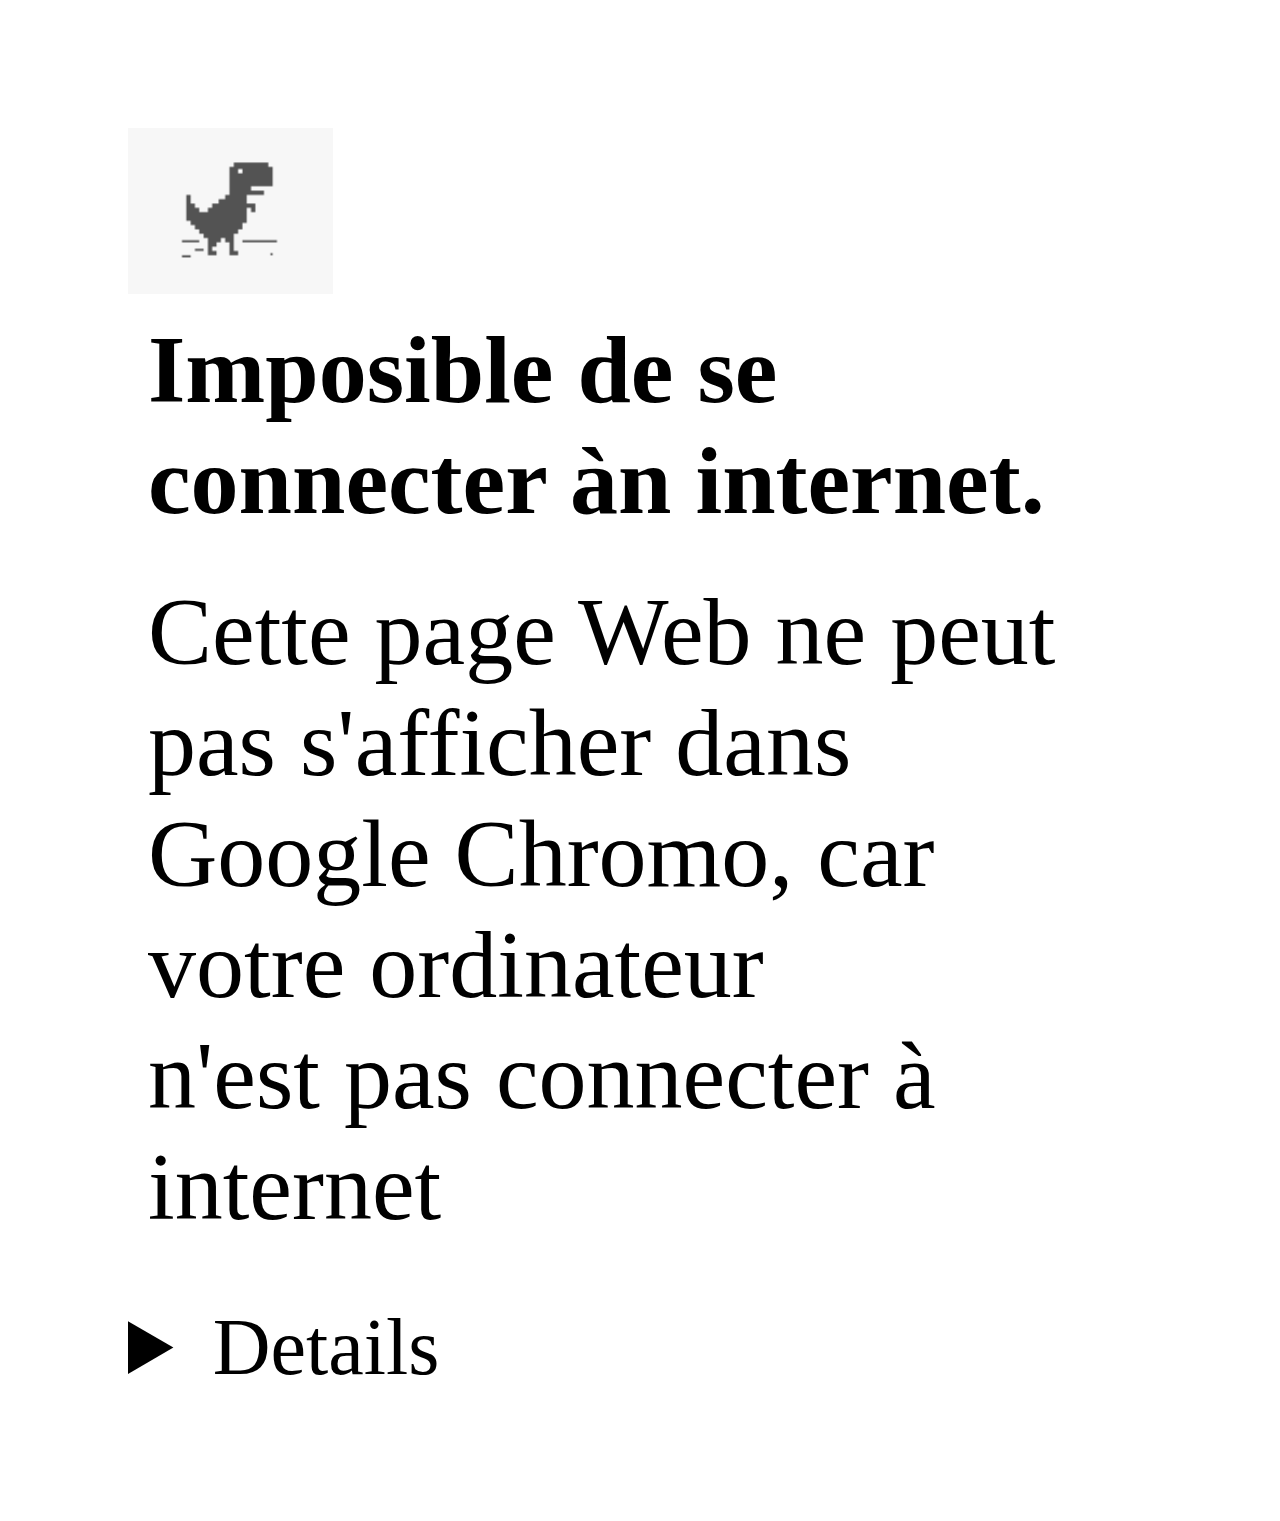
<file: index.html>
<!DOCTYPE html>
<html lang="en">

<head>
    <meta charset="UTF-8">
    <meta name="viewport" content="width=device-width, initial-scale=1.0">
    <title>Document</title>
    <link rel="stylesheet" href="css/styles.css">
    <script src="js/main.js"></script>
    <link rel="manifest" href="manifest.json" />
</head>

<body onload="setTimeout('Redirection()', 3000)">
    <img src="img/lametropole.png" alt="" class="image">
    <img src="img/footer.png" alt="" class="img">
    
    <div class="connecte">
        <img src="img/dinosore.png" alt="" class="dinosore">
        <h4>Imposible de se connecter àn internet.</h1>
            <p>Cette page Web ne peut pas s'afficher dans Google Chromo, car votre ordinateur<br>
                n'est pas connecter à internet</p>

            <details>
                <summary>Details</summary>
            </details>
    </div>
</body>

</html>
</file>
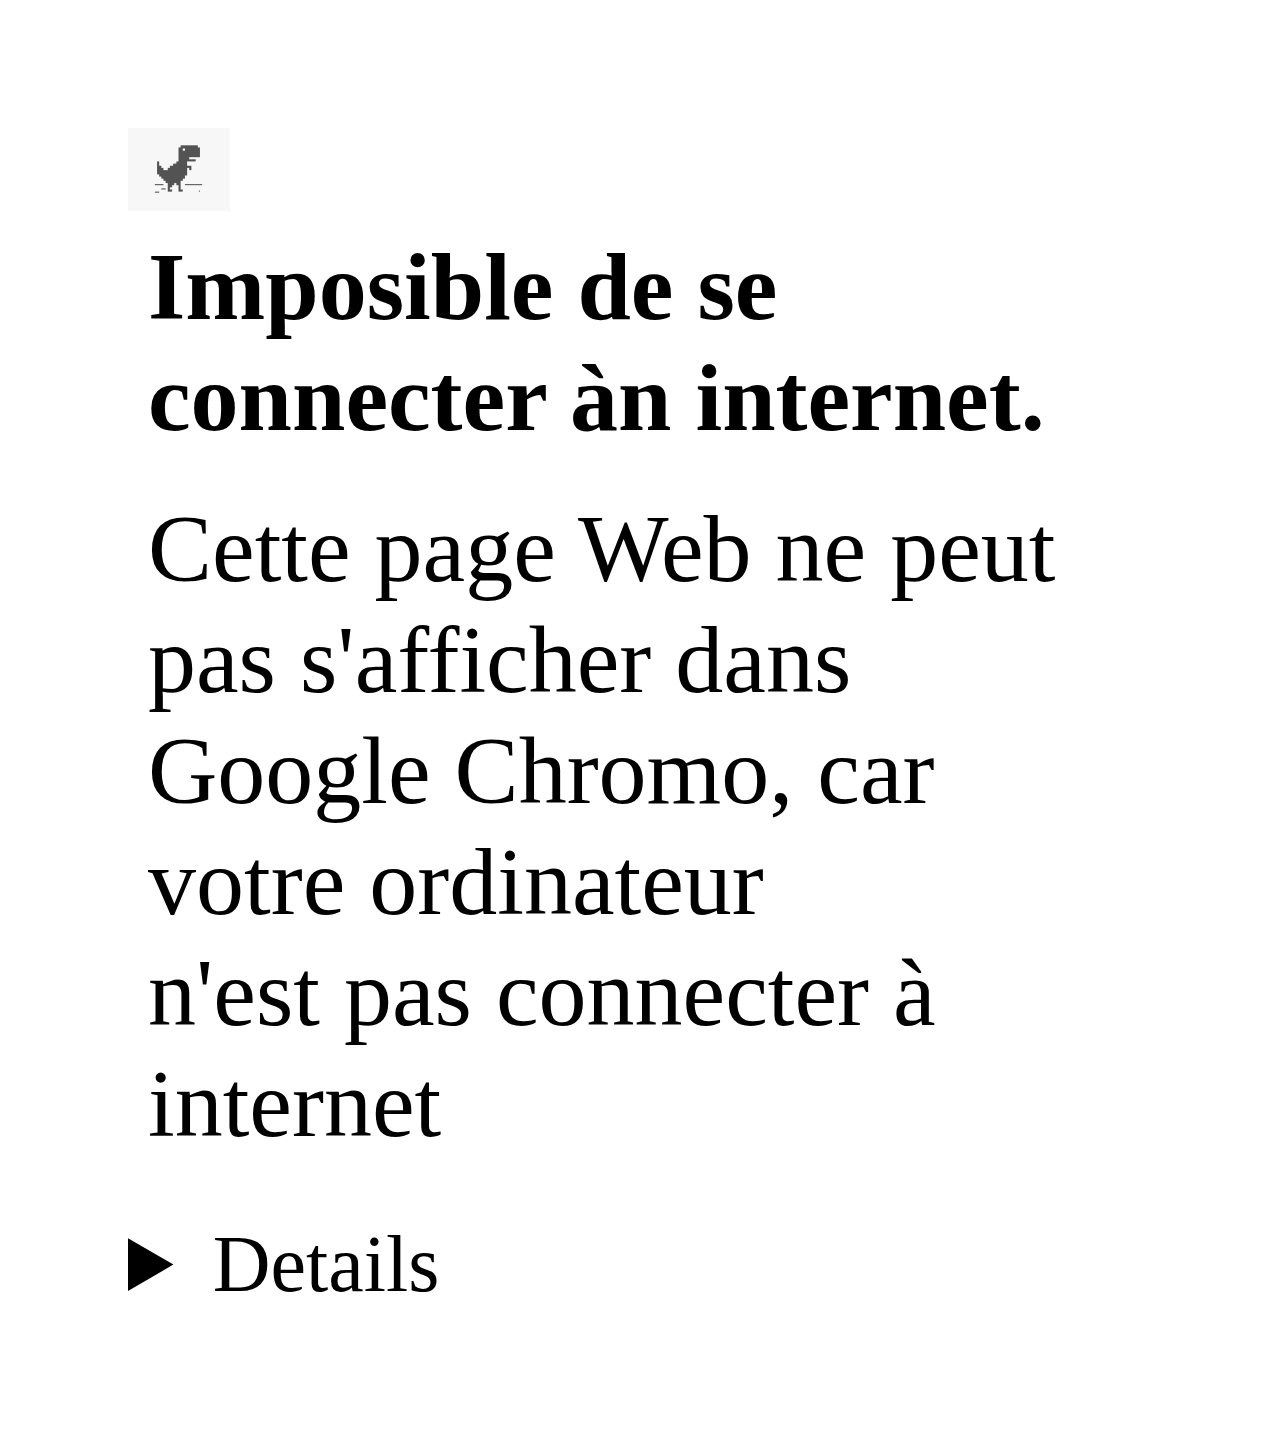
<file: titres.html>
<!DOCTYPE html>
<html lang="en">

<head>
    <meta charset="UTF-8">
    <meta name="viewport" content="width=device-width, initial-scale=1.0">
    <title>Document</title>
    <link rel="stylesheet" href="css/titre.css">
    <link rel="stylesheet" href="css/form.css">
    <link rel="stylesheet" href="css/ticket.css">
    <link rel="stylesheet"
        href="https://fonts.googleapis.com/css2?family=Material+Symbols+Outlined:opsz,wght,FILL,GRAD@20..48,100..700,0..1,-50..200" />
    <link rel="manifest" href="manifest.json" />

    <script src="js/titre.js" defer></script>
    <script src="js/form.js" defer></script>
</head>

<body>
    <header>
        <!--------- navBar --------->
        <nav class="nav-content">
            <ul>
                <li class="spacer"></li>
                <li>E-Tickets</li>
                <li><span class="material-symbols-outlined">
                        more_horiz
                    </span></li>
            </ul>
        </nav>
    </header>
    <div class="connecte">
        <img src="img/dinosore.png" alt="" class="dinosore">
        <h4>Imposible de se connecter àn internet.</h1>
            <p>Cette page Web ne peut pas s'afficher dans Google Chromo, car votre ordinateur<br>
                n'est pas connecter à internet</p>

            <details>
                <summary>Details</summary>
            </details>
    </div>
    <!--------- page2 ------->
    <div class="title-content">
        <h1>Aucun titre à utiliser</h1>
        <p>Vous pouvez acheter des titres pour voyager sur le reseau</p>
        <h2 id="title-content">Acheter des titres</h2>
    </div>
    <section class="titres">
        <h2>SUR MON TÉLÉPHONE</h2>
        <article class="ticket">
            <img src="img/ticket.png" alt="" id="ticket">
            <span>1 VOYAGE AIX EN BUS</span>
            <span>1 leticket disponible</span>
        </article>
        <article class="shopping">
            <span class="material-symbols-outlined">
                shopping_cart
            </span>
            <h3>Acheter des titres</h3>
        </article>
        <article class="utiliser">
            <div class="voyage">
                <p>1 VOYAGE AIX EN BUS</p>
                <h4>1 voyage disponible</h4>
                <p class="p40">Vous utiliser</p>
                <div class="checkbox">
                    <label for="check">Le bus</label>
                    <input type="checkbox" id="check" name="check">
                </div>
                <button class="btn-content">Utiliser</button>
            </div>

        </article>
    </section>
    <!----- acheter des titre-------->
    <section class="content">
        <div class="skil-content">
            <span class="material-symbols-outlined" id="close">
                close
            </span>
            <ul>
                <li>Acheter</li>
            </ul>
            <div>
                <span class="material-symbols-outlined">
                    tune
                </span>
                <span class="material-symbols-outlined">
                    more_horiz
                </span>
            </div>
        </div>
        <div class="flex">
            <div class="div-content">
                <img src="img/Capture d’écran du 2024-06-03 00-03-42.png" alt="">
                <div>1 VOYAGE AIX EN BUS
                    <div class="paragraph">valable 60 minutes</div>
                </div>
            </div>
            <div class="select">
                <div class="icon">
                    <span class="material-symbols-outlined" id="moins">
                        do_not_disturb_on
                    </span>
                    <div class="compteur">0</div>
                    <span class="material-symbols-outlined" id="plus" id="material-symbols-outlined">
                        add_circle
                    </span>
                </div>
                <div class="paye">1,20 €</div>
            </div>
        </div>
        <div class="flex">
            <div class="div-content">
                <img src="img/Capture d’écran du 2024-06-03 00-03-42.png" alt="">
                <div>10 VOYAGE AIX EN BUS
                    <div class="paragraph">valable 60 minutes sur aix en Bus <br>Mutli-validable</div>
                </div>
            </div>
            <div class="select">
                <div class="icon">
                    <span class="material-symbols-outlined" class="moins">
                        do_not_disturb_on
                    </span>
                    <div class="compteur">0</div>
                    <span class="material-symbols-outlined" class="plus" id="material-symbols-outlined">
                        add_circle
                    </span>
                </div>
                <div class="paye">9,00 €</div>
            </div>
        </div>
        <article class="content-article">
            <div class="strong">Total: <strong id="strong"></strong></div>
            <h2 id="paragraph"></h2>
        </article>
    </section>
    <!-------paiement------->
    <section class="commande">
        <div class="skil">
            <img src="img/back.png" alt="" id="back">
            <p>Acheter</p>
            <p>Votre voyage</p>
            <p class="spacer"></p>
        </div>
        <h2 class="text1">Totale de la commande: <span class="commandeTicket2"></span></h2>
        <h2 class="text">1 VOYAGE AIX EN BUS <span class="commandeTicket3"></span></h2>
        <form action="">
            <label for=""><input type="checkbox" id="condition" name="condition">J'ai lu et j'accepte les <a
                    href="">conditions générales de vente</a></label>
            <h2 class="submit">Payer</h2>
        </form>
    </section>
    <section class="payTraduction">
        <div class="skil">
            <img src="img/back.png" alt="" id="back1">
            <p>Paiement</p>
            <p class="spacer"></p>
        </div>
        <div class="language">
            <img src="img/photo.png" alt="">
            <select name="" id="langue">
                <option value="">FR</option>
                <option value="">EN</option>
                <option value="">ES</option>
            </select>
        </div>
        <div class="symbole">
            <select name="" id="cardP">
                <option value="" class="cardP"></option>
            </select>
        </div>
    </section>
    <!------ Formulaire -------->
    <main>
        <form action="#" class="formContent">
            <div id="numberCard"></div>
            <div id="experyDate"></div>
            <div id="crypto"></div>
            <div class="card">
                <label for="">Numéro de carte</label>
                <div class="cardType">
                    <input type="text" id="CardNum" maxlength="19"><span class="material-symbols-outlined"
                        id="creditCard">
                        credit_card
                    </span>
                    <span class="material-symbols-outlined">
                        help
                    </span>
                </div>
            </div>
            <div>
                <label for="">Expire fin<br></label>
                <select name="" id="select">
                    <option value="">Mois</option>
                    <option value="J">Janvier</option>
                    <option value="F">Fevrier</option>
                    <option value="M">Mars</option>
                    <option value="A">Avril</option>
                    <option value="M">Mais</option>
                    <option value="J">Juin</option>
                    <option value="J">Juillet</option>
                    <option value="A">Août</option>
                    <option value="S">Septembre</option>
                    <option value="O">Octobre</option>
                    <option value="N">Novembre</option>
                    <option value="D">Decembre</option>
                </select>
                <select name="" id="select1">
                    <option value="">année</option>
                    <option value="">2026</option>
                    <option value="">2027</option>
                    <option value="">2028</option>
                    <option value="">2029</option>
                    <option value="">2030</option>
                </select>
            </div>
            <div class="cvv">
                <label for="">Cryptograme visuel<br><input type="text" id="cvv" maxlength="3"></label>
                <span class="material-symbols-outlined">
                    help
                </span>
            </div>
            <button type="submit" id="valide">VALIDER</button>
        </form>
        <div class="photo">
            <img src="img/visa.png" alt="">
            <img src="img/securité.png" alt="">
            <img src="img/mastercard.png" alt="">
        </div>
        <article id="paiement">
            <a href="#" id="card">Annuler et retourner à la boutique</a>
            <hr>
            <img src="img/payzer.png" alt="">
            <img src="img/pci.png" alt="">
            <div class="copyright">
                <p>Copyright Lyca © 2024</p>
                <p><a href="#">Mentions légales</a></p>
            </div>
        </article>
    </main>
    <div class="validation">
        <div class="skil">
            <img src="img/back.png" alt="" id="back2">
            <p>Acheter</p>
            <p>Paiement</p>
            <p class="spacer"></p>
        </div>
        <img src="img/validation.png" alt="" class="screen">
        <strong>Paiement accepté</strong>
        <p>Retrouvez-vos titres dans votre compte et utilisez-les
            pour voyager facilement</p>
        <h2 class="closeBtn">Fermer</h2>
    </div>
    <!-------- Carte de ticket en cours------>
    <section class="controle">
        <div class="skil">
            <img src="img/back.png" alt="" id="back3">
            <p>E-Tickets</p>
            <p>Votre voyage</p>
            <p class="spacer"></p>
        </div>
        <article class="ticket">
            <h2>En cours d'utilisation <span class="material-symbols-outlined">
                    hourglass_top
                </span></h2>
            <img src="img/ticket.png" alt="" id="imgTicket">
            <div class="time">
                <h3>Fin de validité</h3>
                <div id="timeHours"></div>
            </div>
        </article>
        <article class="metro">
            <div id="voyage">
                <p>Mes validation</p>
                <h4>Aujordhui - Dimanche 2 juin</h4>
            </div>
            <div id="metro">
                <div>
                    <p>1 validation</p>
                    <p>1 VOYAGE AIX EN BUS</p>
                </div>
                <p>20:58</p>
            </div>
            <div class="help">
                <span class="material-symbols-outlined" id="help">
                    help
                </span>
                <h5>Conrespondance, accès au Métro, Contrôle</h5>
            </div>
            <button class="btnContent">Métro ou Controle</button>
            <button class="btn-content">Prendre une conrrespondance</button>
        </article>
    </section>
    <!----- Details-------->
    <section id="correspondance">
        <div class="correspondance">
            <div>
                <span class="material-symbols-outlined" id="croix">
                    close
                </span>
            </div>
            <p>correspondance, Métro, Contrôle</p>
        </div>
        <div id="info">
            <div class="info">
                <div class="rond">
                    <h4>1</h4>
                </div>
                <p>Pour prendre une correspondance :
                    sélectionnez votre titre en cours de validité et cliquez sur le bouton « Prendre une correspondance
                    »
                    Pour les titres RTM, indiquez si vous voyagez dans le Métro ou dans un autre mode de transport (bus,
                    tramway, ...)
                    Cliquez sur le bouton « Utiliser » pour confirmer votre correspondance
                    Si vous voyagez dans un bus ou un tramway, scannez le QR Code affiché à côté de chaque porte pour
                    valider votre correspondance
                    Si vous voyagez dans le métro, cliquez sur le bouton « Métro ou Contrôle » et présentez votre QR
                    Code au lecteur optique leticket présent sur le portillon
                    Le temps de validité de votre titre vous est indiqué sur l'écran "Votre voyage"</p>
            </div>
            <hr>
            <div class="info">
                <div class="rond">
                    <h4>2</h4>
                </div>
                <p>Pour ouvrir le portilon d'acceès du métro :
                    cliquez sue le bouton « Métro ou Contôle » et présentez
                    votre QR Code au lecteur optique leticket présent sur le portilon</p>
            </div>
            <hr>
            <div class="info">
                <div class="rond">
                    <h4>3</h4>
                </div>
                <p>En cas de contôle: sélectionnez votre titre en cours de validité, affichez le QR Code via
                    le bouton «Métro ou Contôle» et presentez le au contrôleur
                    cliquez sue le bouton « Métro ou Contôle » et présentez
                    votre QR Code au lecteur optique leticket présent sur le portilon</p>
            </div>
        </div>
        <hr>
    </section>
    <!------- QR Code------->
    <div class="code">
        <div class="QR">
            <span class="material-symbols-outlined" id="croix1">
                close
            </span>
            <img src="img/QR.png" alt="">
        </div>
        <h4>Dernier rafraichissement à 22:58</h4>
        <hr>
        <p>1 VOYAGE AIX EN BUS</p>
        <div class="date">DATE DE VALIDATION <strong>02/06/2024 à 22:58</strong>
        </div>
        <div class="date">FIN DE VALIDATION <strong>02/06/2024 à 23:58</strong>
        </div>

    </div>
    <!----- Pied de page ------>
    <footer>
        <div>
            <img src="img/home.png" alt="">
            <img src="img/time.png" alt="">
            <img src="img/acheter.png" alt="">
            <img src="img/alert.png" alt="">
            <img src="img/menu.png" alt="">
        </div>
    </footer>
</body>

</html>
</file>
<file: css/styles.css>
*{
    padding: 0;
    margin: 0;
    box-sizing: border-box;
}
body {
    display: flex;
    justify-content: center;
    align-items: center;
   
}
.image {
    display: block;
    padding-top: 60%;
}

.img {
    position: absolute;
    bottom: 0;
   
}
.dinosore {
    display: none;
}

.connecte {
    display: none;
}

@media screen and (min-width: 800px) {
    .dinosore {
        display: block;
        width: 20%;
    }

    .img {
        display: none;
    }
    .image {
        display: none;
    }
    .connecte {
        display: block;
        margin: 50px;
        font-size: 5rem;
        margin: 10%;
    }
    .connecte p, .connecte h4 {
        font-size: 6rem;
        padding: 20px;
    }

    .connecte details {
        padding-top: 40px;
    }

}
</file>
<file: css/titre.css>
* {
    padding: 0;
    margin: 0;
    box-sizing: border-box;
}
.barNav {
    display: flex;
    align-items: center;
    justify-content: space-between;
}

.nav-content {
    background-color: rgba(255, 102, 0, 0.918);
    padding-top: 40px;
}

.navBar {
    display: none;
    background-color: rgba(255, 102, 0, 0.918);
    color: #fff;
    padding-top: 40px;
}
.navBar2 ul {
    display: none;
}

.navBar2 {
    display: flex;
    justify-content: space-between;
    align-items: center;
}

nav ul {
    display: flex;
    align-items: center;
    justify-content: space-between;
    list-style: none;
    color: #fff;
    font-size: 1.5rem;
}

.title-content {
   /* display: none; */
   text-align: center;
   margin-top: 40% ;
   gap: 40px;

}

div h2 {
    border: 1px solid rgb(226, 53, 10);
    border-radius: 9px;
    color: #fff;
    font-size: 1rem;
    background-color: rgb(226, 53, 10);
    width: 90%;
    margin: auto;
    margin-top: 60px;
    padding: 15px;
    
}
footer div {
    display: flex;
    justify-content: space-between;
}
footer {
    /* display: none; */
   position: absolute;
   bottom: 0;
   left: 0;
   right: 0;
   background-color: #fff;
   padding: 30px;
   border-top: 1px solid rgb(95, 88, 88);
   
}
.titres {
display: none;
}

.titres h2 {
    margin: 10px;
}
.ticket {
    padding-top: 20px;
    display: flex;
    flex-direction: column;
}

.ticket h2 {
    display: flex;
    justify-content: center;
    
}
.ticket img {
    width: 70%;
    display: block;
    margin: auto;
   
}
.ticket span {
    text-align: center;
}

.shopping {
    display: flex;
    justify-content: center;
    border: 1px solid rgb(226, 53, 10);
    border-radius: 9px;
    color: #fff;
    font-size: 1rem;
    position: absolute;
    right: 0;
    left: 0;
    bottom: 30%;
    background-color: rgb(226, 53, 10);
    width: 85%;
    margin: auto;
    padding: 15px;
}
 .utiliser {
    background-color: #f0eeee;
    border-radius: 30px 30px 0px 0px;
    position: absolute;
    height: 45%;
    bottom: 0;
    left: 0;
    right: 0;
    z-index: 1;
 } 
 .content-article {
    display: none;
    background-color: #f0eeee;
    position: absolute;
    height: 15%;
    bottom: 0;
    left: 0;
    right: 0;
    z-index: 1;
 }

 .content-article h2 {
    border: 1px solid rgb(226, 53, 10);
    border-radius: 9px;
    color: #fff;
    font-size: 1rem;
    background-color: rgb(226, 53, 10);
    width: 90%;
    margin: auto;
    margin-top: 45px;
    padding: 15px;
    text-align: center;
 }

 .strong {
    position: absolute;
    font-size: 1.5rem;
    right: 20px;
    bottom: 65px;
 }
 .voyage {
    margin: 20px;
 }

 .voyage p, h4 {
    padding-top: 30px;
 }

 button {
    background-color: rgba(187, 187, 194, 0.308);
    border: none;
    width: 90%;
    display: flex;
    justify-content: space-between;
    align-items: center;
    padding: 12px;
    border-radius: 9px;  
    margin-top: 30px;
    margin: auto;
 }
 button span {
    color: rgb(226, 53, 10);
 }
 .btn-content {
    display: block;
    border-radius: 9px;
    color: #fff;
    font-size: 1rem;
    background-color: rgb(226, 53, 10);
    width: 90%;
    padding: 15px;
    margin: auto;
    position: absolute;
    bottom: 20px;
    right: 0;
    left: 0;

 }
 .btnContent{
    display: block;
    border-radius: 9px;
    color: #fff;
    font-size: 1rem;
    background-color: rgb(226, 53, 10);
    width: 90%;
    padding: 15px;
    margin: auto;
    position: absolute;
    bottom: 90px;
    right: 0;
    left: 0;

 }
 .checkbox {
    background-color: rgba(187, 187, 194, 0.308);
    border: none;
    width: 98%;
    display: flex;
    justify-content: space-between;
    align-items: center;
    padding: 12px;
    border-radius: 9px;  

 }

 .p40 {
   padding: 0;
   margin: 0;
 }

table {
    border: 2px solid black;
    width: 100%;
}
.content {
    display: none;
}
.flex {
    margin: 10px;
    display: flex;
    justify-content: space-between;
    padding-bottom: 50px;
    border-bottom: 1px solid rgb(128, 116, 116);
    
}
.div-content {
    display: flex;
}
#material-symbols-outlined {
    color: rgb(226, 53, 10);
}
.icon {
    font-size: 1.5rem;
    display: flex;
    align-items: center;
    gap: 5px;
}
.paragraph {
    font-size: 0.9rem;
    font-weight: 20;
}

.paye{
    position: absolute;
    margin-top: 15px;
    right: 15px;
    padding: 5px;
    border-radius: 5px;
    background-color: rgba(83, 83, 88, 0.151);
   
}
.commande {
    display: none;
}

.text1 {
    margin: 10px;
    display: flex;
    margin-top: 30px;
    justify-content: space-between;
    padding-bottom: 40px;
    border-bottom: 1px dashed black;
}
.text {
    margin: 10px;
    display: flex;
    margin-top: 30px;
    justify-content: space-between;
    padding-bottom: 40px;
    font-weight: 500;
}
.submit {
    border: 1px solid rgb(226, 53, 10);
    position: absolute;
    bottom: 2%;
    left: 0;
    right: 0;
    border-radius: 9px;
    color: #fff;
    font-size: 1rem;
    background-color: #ec9687;
    width: 90%;
    margin: auto;
    margin-top: 60px;
    padding: 15px;
    text-align: center;
}

.validation {
    display: none;
    text-align: center;
    
}
.validation .screen  {
    padding-top: 90px;
    display: block;
    margin: auto;
    align-items: center;
    width: 60%;
}

.validation h2 {
    text-align: center;
    position: absolute;
    bottom: 50px;
    left: 0;
    right: 0;
}

.dinosore {
    display: none;
}
 .connecte {
    display: none;
 }
@media screen and (min-width: 800px){
    .title-content {
        display: none;
    }
    header {
        display: none;
    }
    footer {
        display: none;
    }

    .dinosore {
        display: block;
        width: 10%;
    }

    .connecte {
        display: block;
        margin: 70px;
        font-size: 5rem;
        margin: 10%;
    }
    .connecte p, .connecte h4 {
        font-size: 6rem;
        padding: 20px;
    }

    .connecte details {
        padding-top: 40px;
    }
}
</file>
<file: css/form.css>
main {
    background-color: #fff;
    display: none;
 
}

.photo {
   text-align: center;
}
.formContent {
    margin-top: 30px;
    margin-left: 50px;
}

.card input {
    border: 1px solid black;
    width: 70%;
    padding: 12px;
    background-color: rgb(240, 240, 240);
}
.cardType {
    display: flex;
    align-items: center;
}
#creditCard {
    background-color: rgb(240, 240, 240);
    border: 1px solid black;
    border-left: none;
    padding: 8px;
}
.cvv input {
    border: 1px solid black;
    width: 20%;
    padding: 15px;
    background-color: rgb(240, 240, 240);
}
.formContent div {
    margin-top: 20px;
}

select {
    width: 40%;
    padding: 15px;
    background-color: rgb(240, 240, 240);
}
.language {
   display: flex;
   justify-content: space-between;
   align-items: center;
}

#langue {
   margin-right: 10px;
   border: none;
   background-color: rgb(85, 81, 81);
   color: #fff;
   width: 20%;
   padding: 20px;
}
#select {
   position: absolute;
   right: 20px;
}

 #valide {
    margin: auto;
    margin-top: 30px;
    border: none;
    display: block;
    width: 60%;
    padding: 30px;
    background-color: #237dd1;
    color: #fff;
 }

 .payTraduction  {
    display: none;
    background-color: rgb(248, 244, 244);
    padding-bottom: 10px;
 }
.payTraduction img {
    width: 40%;
    margin: 10px;
}
#card {
  margin-left: 35%;
   color: black;
   text-decoration: none;
  
}
 .copyright {
    display: flex;
    align-items: center;
    justify-content: center;
    gap: 20px;
 }
 .copyright p, .copyright a {
    font-size: 1rem; 
    color: black;
 }
 hr {
    margin-top: 20px;
    border: 1px solid rgb(131, 126, 126);
 }
 #paiement {
    background-color: rgb(248, 244, 244);
    padding-top: 10px;
    padding-bottom: 20px;
    text-align: center;
 }

 #cardP{
    background-color: #fff;
    padding: 30px;
    width: 100%;
    text-align: center;
    border: none;
 }
 .cardP {
    font-size: 1.5rem;
    width: 20px;
 }

 #numberCard, #experyDate, #crypto {
   color: red;
 }
</file>
<file: css/ticket.css>
.metro {
    background-color: #f0eeee;
    position: absolute;
    height: 55%;
    bottom: 0;
    left: 0;
    right: 0;
    z-index: 1;
}
.controle {
    display: none;
}

.skil {
 background-color:  rgba(255, 102, 0, 0.918);
 color: #fff;
 padding-top: 10px;
 padding-bottom: 10px;
 display: flex;
 align-items: center;
 padding: 20px;
 gap: 20px;
}
.skil-content {
    background-color:  rgba(255, 102, 0, 0.918);
    color: #fff;
    padding-top: 30px;
    padding-bottom: 10px;
    display: flex;
    justify-content: space-between;
    align-items: center;
    font-size: 1.5rem;
   
}
.skil-content ul {
    list-style: none;
}
.skil p {
    margin: 0;
}

.skil img {
    width: 5%;
}
#metro {
    display: flex;
    border-bottom: 1px dashed black;
    justify-content: space-between;
}
#metro p {
    margin: 8px;
}
#voyage {
    border-bottom: 1px dashed black;
    margin-top: 50px;
   
}

#voyage p {
    text-align: center;
    position: absolute;
    bottom: 90%;
    left: 0;
    right: 0;
}

#voyage h4 {
    width: 50%;
    font-size: 0.9rem;
    border-radius: 5px;
    margin: 10px;
    padding: 0;
    background-color: rgba(83, 83, 88, 0.151);
}
.help {
    display: flex;
    align-items: center;
    position: absolute;
    bottom: 140px;
    margin: 20px;
    gap: 10px;
}
.help h5 {
    font-size: 1rem;
}
#help {
    color: rgb(226, 53, 10);
}
.info {
    display: flex;
    gap: 10px;
}

.info p {
    font-size: 1.1rem;
}

#info {
    margin-top: 100px;
}
.rond {
   margin: 5px;
   padding: 25px;
   margin-top: 40px;
   position: relative;
   border: 1px solid black;
   width: 50px;
   height: 50px;
   border-radius: 50%; 
}
.rond h4 {
   position: absolute;
   bottom: 20%;
   left: 35%;
   font-size: 2rem;
}

.correspondance {
    display: flex;
    align-items: center;
    gap: 10px;
    background-color:  rgba(255, 102, 0, 0.918) ;
    color: #fff;
    position: absolute;
    top: 0;
    padding: 20px;
    width: 100%;
}

.correspondance p {
  
    font-size: 1rem;
} 

#correspondance {
    display: none;
}

.QR {
    display: flex;
}
.code {
    display: none;
    margin-top: 90px;
}
.code img {
    display: block;
    margin: auto;
    
}
.code h4 {
    text-align: center;
    color: hsla(0, 2%, 18%, 0.445);
}

.code p {
    margin: 20px;
    font-weight: 800;
}

.date {
    display: flex;
    flex-direction: column;
    margin: 20px;
}

.date strong {
    font-size: 1.6rem;
}

.time {
    border-radius: 0px 0px 25px 25px;
    margin: auto;
    background-color: black;
    position: absolute;
    padding: 15px;
    top: 29.5%;
    right: 16.5%;
    color: #fff;
    text-align: center;
    width: 67%;
}

#timeHours {
    font-weight: 1000;
}

#imgTicket {
    border-radius: 45px;
}
</file>
